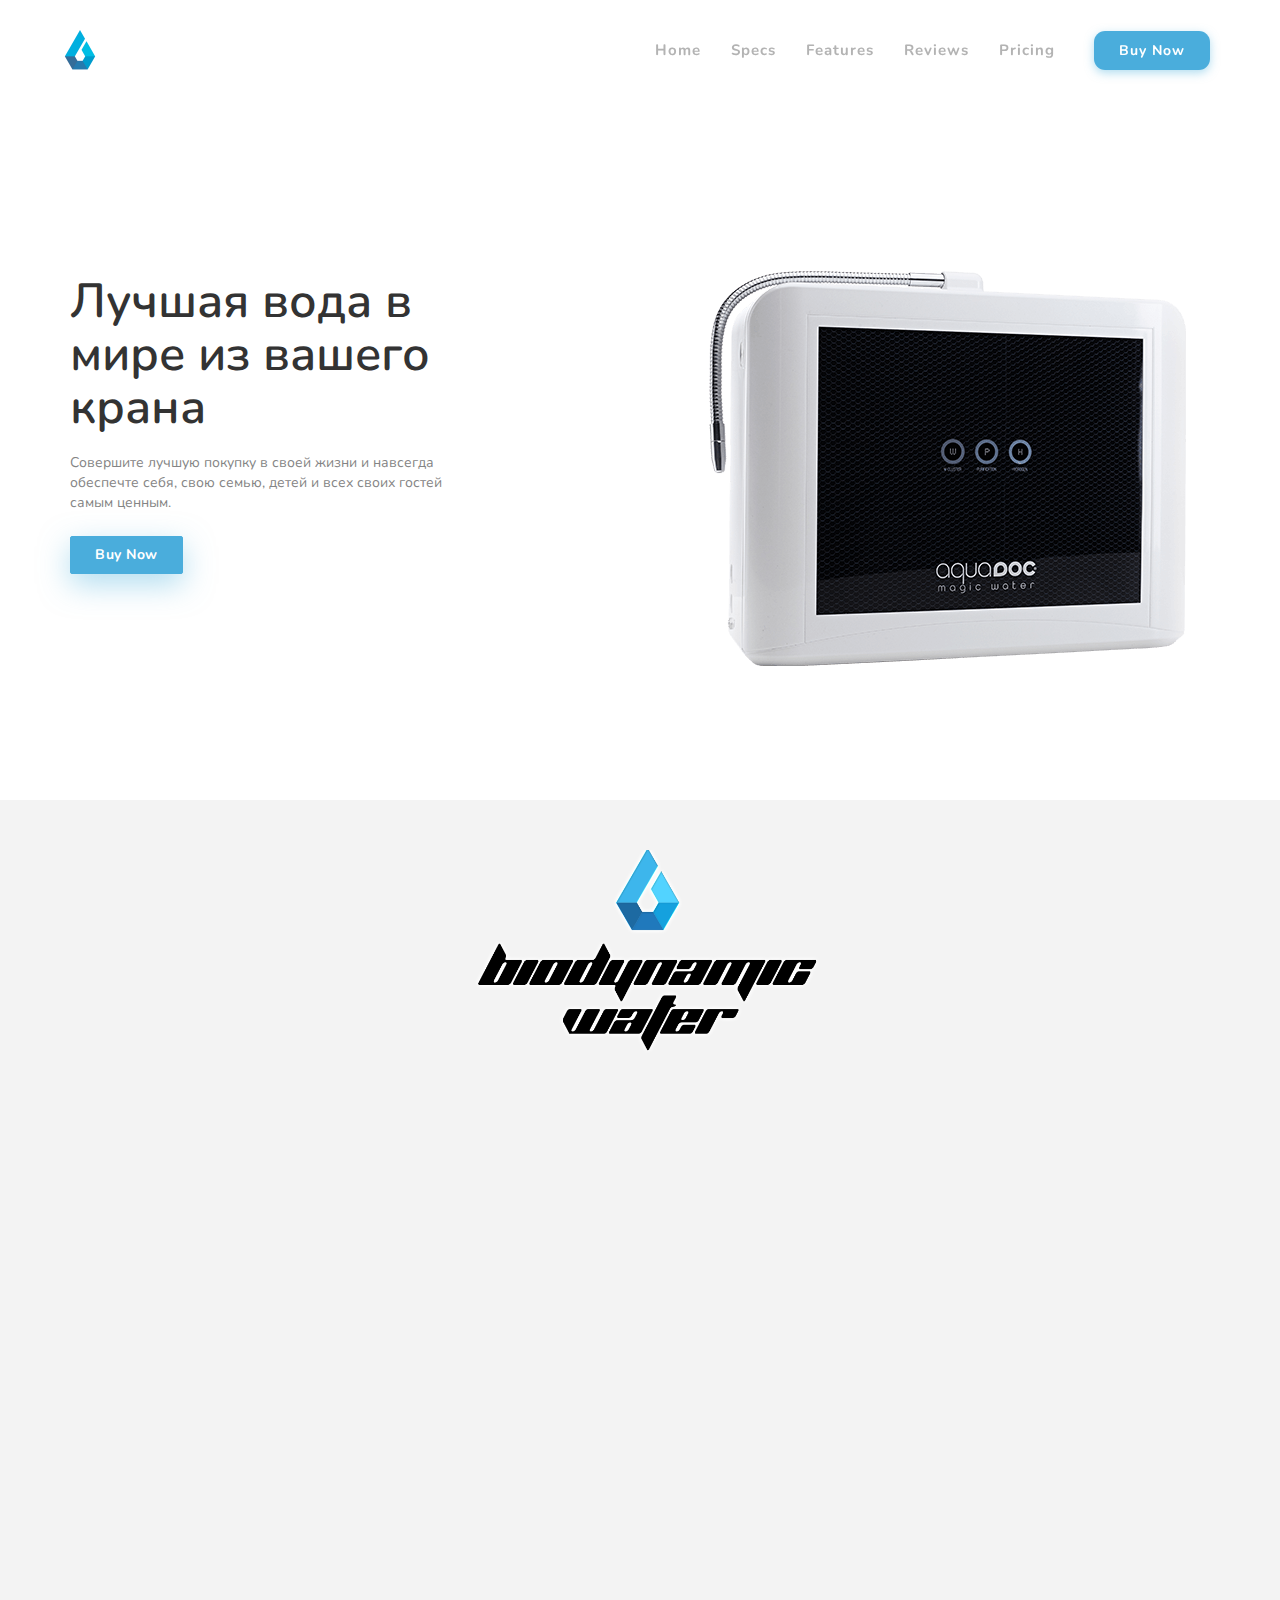
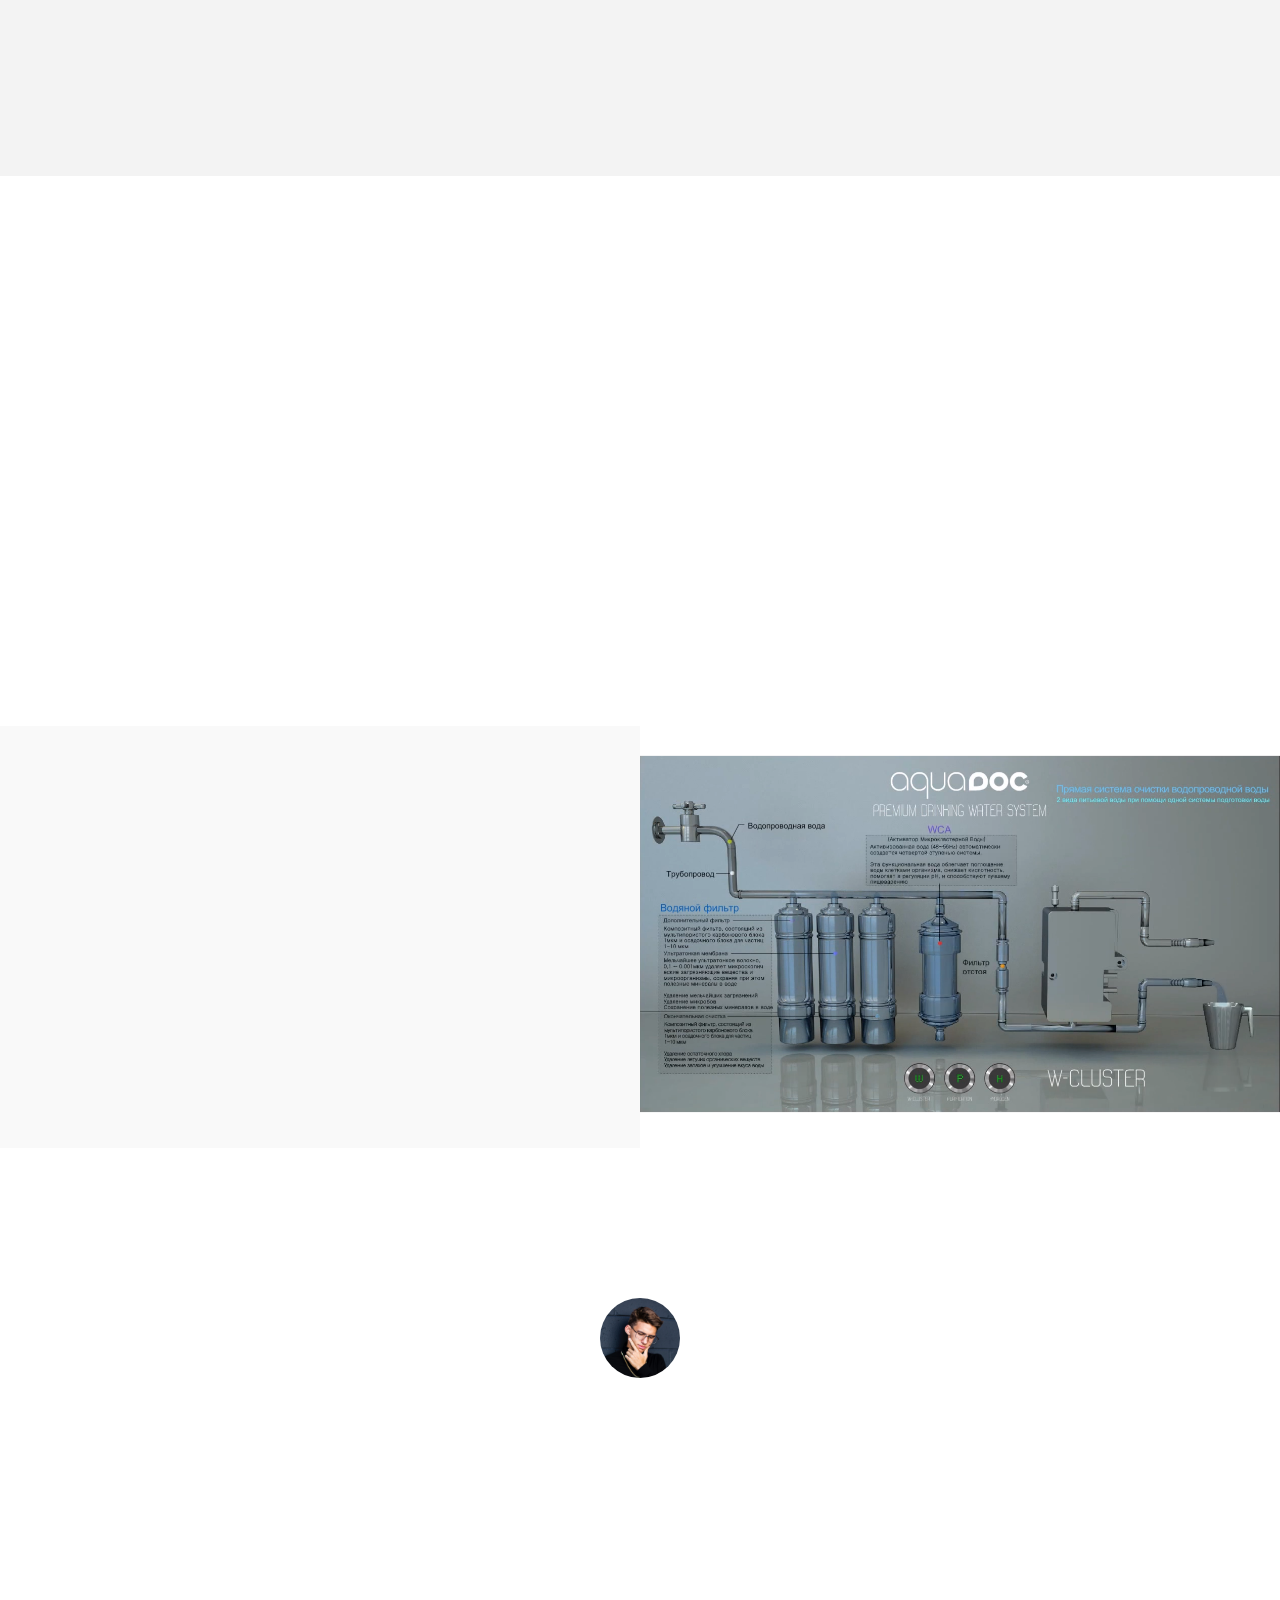
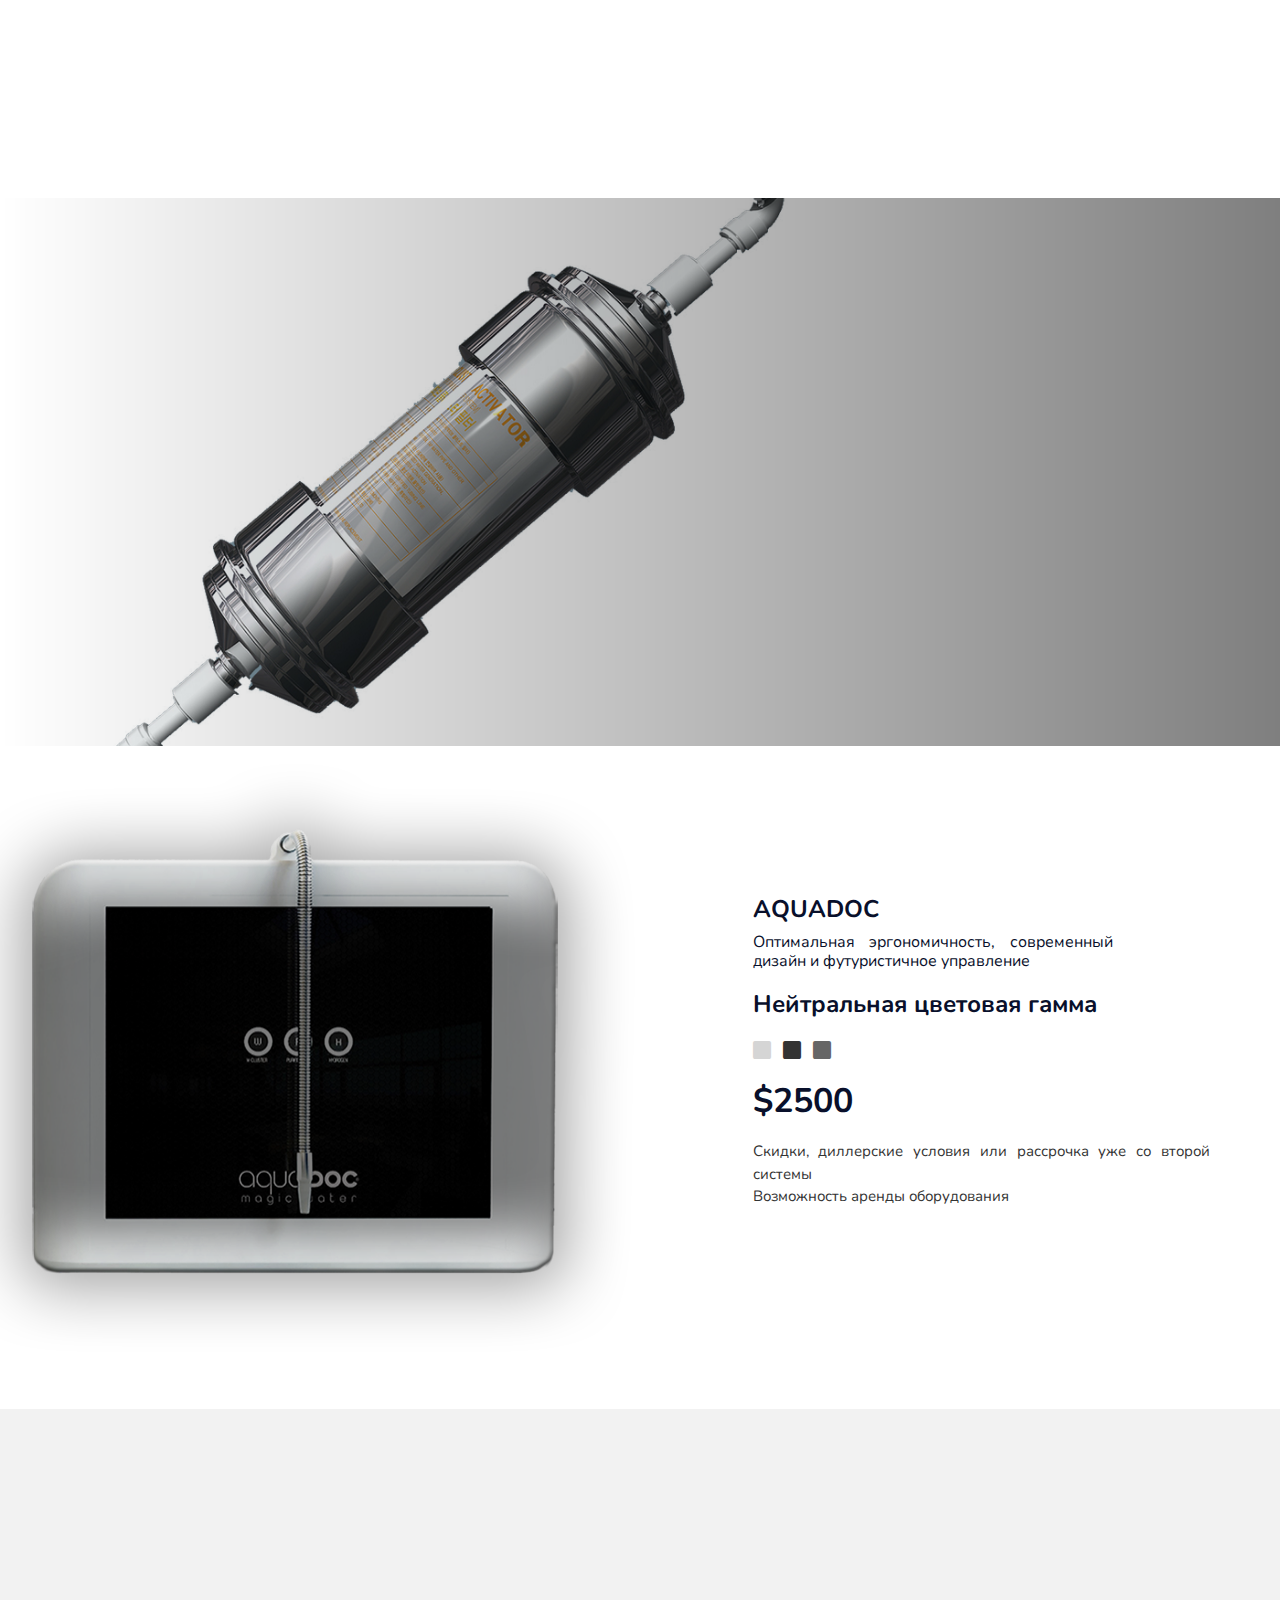
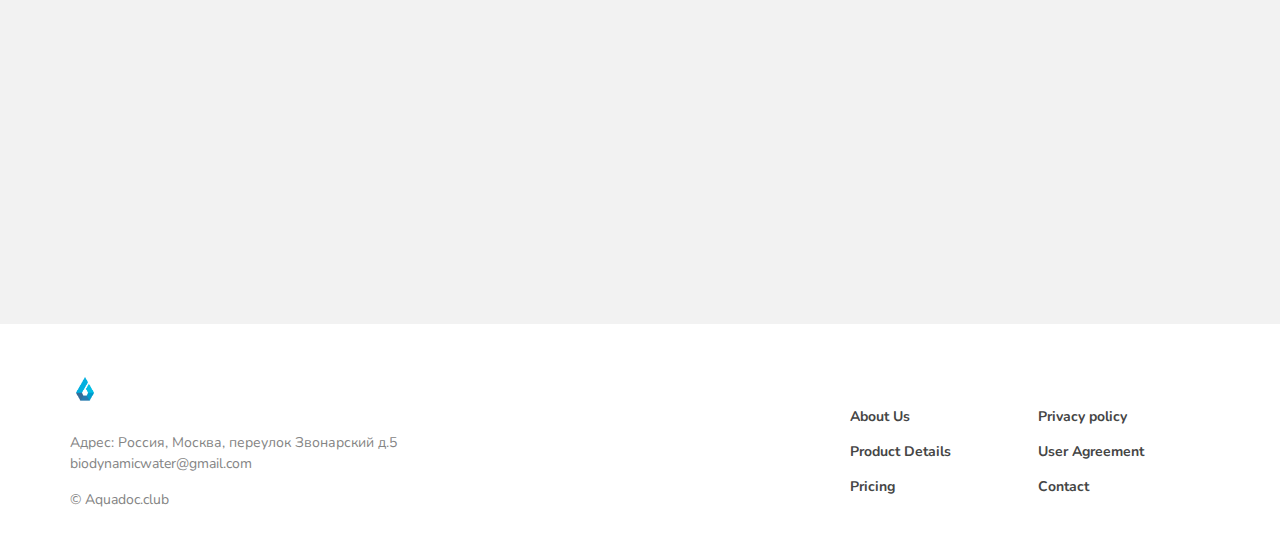
<file: en/index.html>
<!DOCTYPE html>
<html lang="en">

<head>
    <meta charset="utf-8">
    <meta http-equiv="X-UA-Compatible" content="IE=edge" />
    <title>Root Multipurpose Landing Page Template</title>
    <link rel="icon" href="assets/images/favicon.png" type="image/png" sizes="16x16">
    <meta name="viewport" content="width=device-width, initial-scale=1">
    <meta name="description" content="Root Multipurpose Landing Page Template">
    <meta name="keywords" content="Root HTML Template, Root Landing Page, Landing Page Template">
    <link href="assets/css/bootstrap.min.css" rel="stylesheet" type="text/css" media="all" />
    <link href="https://fonts.googleapis.com/css?family=Nunito:400,700%7CRoboto:300,400,500%7CMuli:300,400" rel="stylesheet">
    <link rel="stylesheet" href="assets/css/animate.css"> <!-- Resource style -->
    <link rel="stylesheet" href="assets/css/owl.carousel.css">
    <link rel="stylesheet" href="assets/css/owl.theme.css">
    <link rel="stylesheet" href="assets/css/magnific-popup.css">
    <link rel="stylesheet" href="assets/css/ionicons.min.css"> <!-- Resource style -->
    <link href="assets/css/style.css" rel="stylesheet" type="text/css" media="all" />
	<link rel="SHORTCUT ICON" href="assets/images/Logo.ico" type="image/x-icon" />
	<link rel="ICON" href="assets/images/Logo.ico" type="image/ico" />
</head>

<body>

    <div class="wrapper">
        <nav class="navbar navbar-default navbar-fixed-top">
            <div class="container">
                <!-- Brand and toggle get grouped for better mobile display -->
                <div class="navbar-header page-scroll">
                    <button type="button" class="navbar-toggle" data-toggle="collapse" data-target="#bs-example-navbar-collapse-1" aria-expanded="false">
                        <span class="sr-only">Toggle navigation</span>
                        <span class="icon-bar"></span>
                        <span class="icon-bar"></span>
                        <span class="icon-bar"></span>
                    </button>
                    <a class="navbar-brand" href="#"><img src="assets/images/Logo_200.png" style="height:50px;" alt="logo" /></a>
                </div>
                <!-- Collect the nav links, forms, and other content for toggling -->
                <div class="collapse navbar-collapse navbar-right" id="bs-example-navbar-collapse-1">
                    <ul class="nav navbar-nav">
                        <li><a class="page-scroll" href="#main">Home</a></li>
                        <li><a class="page-scroll" href="#specs">Specs</a></li>
                        <li><a class="page-scroll" href="#features">Features</a></li>
                        <li><a class="page-scroll" href="#reviews">Reviews</a></li>
                        <li><a class="page-scroll" href="#buy">Pricing</a></li>
                        <li><a href="#buy" class="btn btn-nav page-scroll wow fadeInDown" data-wow-delay="0.3s"><span>Buy Now</span></a></li>
                    </ul>
                </div>
            </div>
        </nav><!-- /.navbar-collapse -->

        <div id="main" class="main main-2">
            <div class="hero-2">
                <div class="container">
                    <div class="row">
                        <div class="col-md-5 col-sm-6">
                            <div class="intro">
                                <h1 class="wow fadeInDown" data-wow-delay="0.1s"><span>Лучшая вода в мире</span> из вашего крана</h1>
                                <p class="wow fadeInDown" data-wow-delay="0.2s">Совершите лучшую покупку в своей жизни и навсегда обеспечте себя, свою семью, детей и всех своих гостей самым ценным.</p>
                                <a href="#" class="btn btn-action btn-fb wow fadeInDown" data-wow-delay="0.3s"><span>Buy Now</span></a>
                            </div>
                        </div>
                        <div class="col-md-7 col-sm-6">
                            <img class="img-responsive" style="float: right;" src="assets/images/product.png" alt="Feature">
                        </div>
                    </div>
                </div>
            </div><!-- Pi-Hero -->



            <div id="specs" class="features-boxed">
                <div class="container">
                    <div class="row">
                        <div class="col-sm-12">
                            <div class="boxed-intro text-center wow fadeInDown">
                                <img style="margin-top: -120px; display: inline-block; height: 300px; text-align: center" class="img-responsive" src="assets/images/Biodynamic_water_logo_black.png" alt="Feature">
                            </div>
                        </div>
                        <div class="col-md-3 col-sm-4 wow fadeInDown">
                            <div class="box-inner">
                                <div class="box-icon">
                                    <img src="assets/icons/1.png" width="45" alt="Feature">
                                </div>
                                <div class="box-info">
                                    <h1>Чистота</h1>
                                    <p>Главное качество воды, придающее ей очистительные свойства. Есть три основных типа чистоты воды: механическая (от инородных объектов и крупных фракций), биологическая (от вирусов и микроорганизмов) и химическая (от растворенных в ней элементов). </p>
                                </div>
                                <div class="box-arrow">
                                    <a href="#"><i class="ion-ios-arrow-thin-right"></i></a>
                                </div>
                            </div>
                        </div>

                        <div class="col-md-3 col-sm-4 wow fadeInDown">
                            <div class="box-inner">
                                <div class="box-icon">
                                    <img src="assets/icons/2.png" width="45" alt="Feature">
                                </div>
                                <div class="box-info">
                                    <h1>Заряд</h1>
                                    <p>Окислительно-востановительный потенциал (ОВП) . Свойство, придающее воде антиоксидантный эффект, за счёт избытка отрицательных ионов или молекулярного водорода, при их достаточной концентрации они способны нейтрализовать оксидативный стресс - главную причину старения и болезней. </p>
                                </div>
                                <div class="box-arrow">
                                    <a href="#"><i class="ion-ios-arrow-thin-right"></i></a>
                                </div>
                            </div>
                        </div>

                        <div class="col-md-3 col-sm-4 wow fadeInDown">
                            <div class="box-inner">
                                <div class="box-icon">
                                    <img src="assets/icons/3.png" width="45" alt="Feature">
                                </div>
                                <div class="box-info">
                                    <h1>Нейтральность</h1>
                                    <p>Щёлочность - способность гасить кислоты. Данный параметр необходимо отличать от ощелоченности ионизацией, после которой вода не приобретает буферности, поэтому практически не способна гасить кислоты и существенно влиять на pH </p>
                                </div>
                                <div class="box-arrow">
                                    <a href="#"><i class="ion-ios-arrow-thin-right"></i></a>
                                </div>
                            </div>
                        </div>

                        <div class="col-md-3 col-sm-4 wow fadeInDown">
                            <div class="box-inner">
                                <div class="box-icon">
                                    <img src="assets/icons/4.png" width="45" alt="Feature">
                                </div>
                                <div class="box-info">
                                    <h1>Структура</h1>
                                    <p>Кластерность - характеристика, определяемая размером скоплений водяных молекул - кластеров. Свободно усваивается только микрокластерная вода. Причина этого в минимизации поверхностного натяжения.</p>
                                </div>
                                <div class="box-arrow">
                                    <a href="#"><i class="ion-ios-arrow-thin-right"></i></a>
                                </div>
                            </div>
                        </div>
                    </div>
                </div>
            </div>


            <div id="features" class="features">
                <div class="container">
                    <div class="row">
                        <div class="col-sm-6">
                            <div class="features-text wow fadeInDown">
                                <h2>Проточно-бесконтактная активация воды</h2>
                                <p>WCA - Система бесконтактной оптимизации структурных характеристик воды, путём минимизации размеров кластеров</p>
                                <button class="btn btn-primary btn-action" type="button"><span>Buy Now</span></button>
                            </div>
                        </div>
                        <div class="col-sm-6">
                            <div class="features-image wow fadeInRight">
                                <img class="img-responsive" src="assets/images/sheme.png" style="height:350px;" alt="Image">
                            </div>
                        </div>
                    </div>
                </div>
            </div>


            <div class="flex-split">
                <div class="f-left">
                    <div class="left-content wow fadeInLeft" data-wow-delay="0s">
                        <h2 class="wow fadeInDown" data-wow-delay="0.1s"><span>Aquadoc</span> и идеальная вода</h2>
                        <p class="wow fadeInDown" data-wow-delay="0.2s">Это продукт комплексного подхода, при котором оптимизируются характеристики по всем известным параметрам, улучшающим "био-активность" воды. </p>
                        <a href="#" class="btn btn-action wow fadeInDown" data-wow-delay="0.3s"><span>Know More</span></a>
                    </div>
                </div>
                <div class="f-right">
                        <iframe width="100%" height="100%"  src="https://www.youtube.com/embed/sgQCv84xt6o" frameborder="0" allow="accelerometer; autoplay; encrypted-media; gyroscope; picture-in-picture" allowfullscreen></iframe>
                </div>
            </div>


            <div id="reviews" class="review-section">
                <div class="container">
                    <div class="row">
                        <div class="col-sm-8 col-sm-offset-2">
                            <div class="reviews owl-carousel owl-theme">
                                <div class="review-single"><img class="img-circle" src="assets/icons/review-1.png" alt="Client Testimonoal" />
                                    <div class="review-text wow fadeInDown" data-wow-delay="0.2s">
                                        <p>Ещё в Европе я заметил, как много людей носит с
собой интересные баночки с водой, но более подробно
узнал о них в Киеве и приобрел сначала портативный
прибор из-за постоянных командировок!

Сейчас я употребляю водородную воду утром, во время
тренировок в спортзале и вечером. Ощущается бодрость
и энергетический заряд на протяжении всего дня.

Эту воду хочется пить снова и снова, понимаешь, что
присутствуют какие – то более тонкие процессы, которые
запускаются от природных источников.
</p>
                                        <h3>МАЛИК ХАН</h3>
                                        <h3>ПРЕДПРИНИМАТЕЛЬ Г.КИЕВ, УКРАИНА</h3>
                                        <i class="ion ion-star"></i>
                                        <i class="ion ion-star"></i>
                                        <i class="ion ion-star"></i>
                                        <i class="ion ion-star"></i>
                                        <i class="ion ion-star"></i>
                                    </div>
                                </div>
                                <div class="review-single"><img class="img-circle" src="assets/icons/review-2.png" alt="Client Testimonoal" />
                                    <div class="review-text">
                                        <p>2 года назад, до того как я начал пить водородную воду, я весил ровно 100 килограммов, имел повышенный сахар – 6,9 и синдром хронической усталости.

Тогда же я узнал о водородной воде и начал читать массу статей, решил попробовать, поэтому пил её как лекарство – много и по расписанию.

Уже через две недели я начал замечать стабильное уменьшение веса. За год я легко – без диет и фитнеса – сбросил 15 килограммов. Забыл про свой артроз, ко мне вернулась энергия и трудоспособность и уже
через полтора года сахар пришел в норму – 5,0.
</p>
                                        <h3>ИГОРЬ СКВОРЦОВ</h3>
                                        <h3>ПРЕДПРИНИМАТЕЛЬ Г. ЮРМАЛА, ЛАТВИЯ.</h3>
                                        <i class="ion ion-star"></i>
                                        <i class="ion ion-star"></i>
                                        <i class="ion ion-star"></i>
                                        <i class="ion ion-star"></i>
                                        <i class="ion ion-ios-star-half"></i>
                                    </div>
                                </div>
                                <div class="review-single"><img class="img-circle" src="assets/icons/review-3.png" alt="Client Testimonoal" />
                                    <div class="review-text">
                                        <p>Как специалисту, мне была интересна тема водородной воды,
и я решил приобрести дляначала портативный прибор Helobe.

Перед этим я сдал анализ на антиоксидантную активность плазмы.
Анализ показал, что есть отклонения от нормы. После месяца употребления водородной воды, яснова сдал анализ, и он
оказался в норме.

Теперь я начинаю каждый день со стакана водородной воды,
и пью ее постоянно. Считаю, что водородная вода — это неотъемлемая часть и обязательное дополнение к здоровому питанию и здоровому образу жизни.</p>
                                        <h3>Ю.А.ЗАХАРОВ</h3>
                                        <h3>ПРОФЕССОР, Г. МОСКВА, РОССИЯ.</h3>
                                        <i class="ion ion-star"></i>
                                        <i class="ion ion-star"></i>
                                        <i class="ion ion-star"></i>
                                        <i class="ion ion-star"></i>
                                        <i class="ion ion-ios-star-half"></i>
                                    </div>
                                </div>
                            </div>
                        </div>
                    </div>
                </div>
            </div>


            <div class="pitch-2">
                <div class="container">
                    <div class="pitch-inner wow fadeInRight">
                        <h4>Релевитация - Технология вдохновлённая природой</h4>
                        <h1>Бесконтактная нормализация, эмитирующая гравитацию и прохождение капли дождя сквозь разные слои магнитного поля земли</p>
                        <button class="btn btn-primary btn-action" type="button"><span>Buy Now</span></button>
                    </div>
                </div>
            </div>

            <div id="buy" class="cta">
                <div class="container">
                    <div class="row">
                        <div class="col-md-5 col-md-offset-7">
                            <div class="cta-inner">
                                <h1>Aquadoc</h1>
                                <p>Оптимальная эргономичность, современный дизайн и футуристичное управление</p>
                                <h3>Нейтральная цветовая гамма</h3>
                                <span><i class="ion-android-checkbox-blank"></i></span>
                                <span><i class="ion-android-checkbox-blank"></i></span>
                                <span><i class="ion-android-checkbox-blank"></i></span>
                                <h2>$2500</h2>
                                <ul>
                                    <li>Скидки, диллерские условия или рассрочка уже со второй системы</li>
                                    <li>Возможность аренды оборудования</li>
                                </ul>
                                <div class="download-buttons wow fadeInUp">
                                    <a href="#"><img src="assets/icons/amazon.png" width="150" alt="Download from Play Store" /></a>
                                </div>
                            </div>
                        </div>
                    </div>
                </div>
            </div>

            <div id="subscribe" class="cta-2">
                <div class="container">
                    <div class="row text-center">
                        <div class="col-sm-8 col-sm-offset-2 col-md-6 col-md-offset-3">
                            <div class="cta-2-inner">
                                <h1 class="wow fadeInDown" data-wow-delay="0.1s">Станьте членом aquadoc.club совершенно бесплатно.</h1>
                                <p class="wow fadeInDown" data-wow-delay="0.2s">И всегда будьте вкурсе передовых технологий и новостей, а также специальных предложений - это закрепит за вами лучшую цену и позволит в любой момент бесплатно воспользоваться консультацией экспертов технологов и нутрициологов</p>
                                <div class="subform wow fadeInDown" data-wow-delay="0.3s">
                                    <form id="signup" class="formee" action="assets/php/subscribe.php" method="post">
                                        <input name="email" id="email" type="text" /><input class="right inputnew" type="submit" title="Send" value="Subscribe" />
                                    </form>
                                    <div id="response"></div>
                                </div>
                            </div>
                        </div>
                    </div>
                </div>
            </div>


            <div class="footer">
                <div class="container">
                    <div class="row">
                        <div class="col-sm-5">
                            <div class="ft-left">
                                <div class="footer-img">
                                    <img src="assets/images/Logo_200.png" width="30" alt="Logo">
                                </div>
                                <p>Адрес: Россия, Москва,

переулок Звонарский д.5

 biodynamicwater@gmail.com </p>
                                <p>&copy; Aquadoc.club</p>
                            </div>
                        </div>
                        <div class="col-sm-4 col-sm-offset-3">
                            <div class="ft-right">
                                <ul>
                                    <li><a href="#">About Us</a></li>
                                    <li><a href="#">Product Details</a></li>
                                    <li><a href="#">Pricing</a></li>
                                    <li><a href="#">Privacy policy</a></li>
                                    <li><a href="#">User Agreement</a></li>
                                    <li><a href="#">Contact</a></li>
                                </ul>
                            </div>
                        </div>
                    </div>
                </div>
            </div>


        </div> <!-- Main -->
    </div><!-- Wrapper -->


    <!-- Jquery and Js Plugins -->
    <script type="text/javascript" src="assets/js/jquery-2.1.1.js"></script>
    <script type="text/javascript" src="assets/js/bootstrap.min.js"></script>
    <script type="text/javascript" src="assets/js/jquery.validate.min.js"></script>
    <script type="text/javascript" src="assets/js/plugins.js"></script>
    <script type="text/javascript" src="assets/js/validator.js"></script>
    <script type="text/javascript" src="assets/js/custom.js"></script>
</body>

</html>
</file>
<file: en/assets/css/style.css>
/*--------------
All Contents
--------------*/

/*-----------------
1. Reset.css
2. Helper Classes
3. Main and Hero Section Stylings
4. Services Styling
5. Features Split
6. Feature with BG
7. Feature Big
8. Testimonial Styling
9. Pricing Section
10. Call To Action Subscribe
11. Contact Section
12. Footer
13. Back to top
------------------*/


/*----- 1. Reset.css -----*/

/* http://meyerweb.com/eric/tools/css/reset/
   v2.0 | 20110126
   License: none (public domain)
*/

html, body, div, span, applet, object, iframe,
h1, h2, h3, h4, h5, h6, p, blockquote, pre,
a, abbr, acronym, address, big, cite, code,
del, dfn, em, img, ins, kbd, q, s, samp,
small, strike, strong, sub, sup, tt, var,
b, u, i, center,
dl, dt, dd, ol, ul, li,
fieldset, form, label, legend,
table, caption, tbody, tfoot, thead, tr, th, td,
article, aside, canvas, details, embed,
figure, figcaption, footer, header, hgroup,
menu, nav, output, ruby, section, summary,
time, mark, audio, video {
	margin: 0;
	padding: 0;
	border: 0;
	font-size: 100%;
	font: inherit;
	vertical-align: baseline;
}
/* HTML5 display-role reset for older browsers */
article, aside, details, figcaption, figure,
footer, header, hgroup, menu, nav, section {
	display: block;
}
body {
	line-height: 1;
}
ol, ul {
	list-style: none;
}
blockquote, q {
	quotes: none;
}
blockquote:before, blockquote:after,
q:before, q:after {
	content: '';
	content: none;
}
table {
	border-collapse: collapse;
	border-spacing: 0;
}


/* --- Common Styles ---*/

h1, h2, h3, h4, h5, h6 {
	font-family: 'Nunito';
  font-size: 16px;
}

p {
	font-family: 'Open Sans';
	font-size: 14px;
}

/*----- Helper Classes -----*/

html * {
	text-rendering: optimizeLegibility !important;
  -webkit-font-smoothing: antialiased;
  -moz-osx-font-smoothing: grayscale;
}

body {
	-webkit-font-smoothing: antialiased;
	-moz-osx-font-smoothing: grayscale;
}

*, *:after, *:before {
  -webkit-box-sizing: border-box;
  -moz-box-sizing: border-box;
  box-sizing: border-box;
}
/*
::-webkit-scrollbar {
	display: none;
}
*/

::-moz-selection {
    color: #1106CC;
    background: #FFFFFF;
}

::selection {
    color: #1106CC;
    background: #FFFFFF;
}

.nopadding {
	padding: 0;
}

.custom-padding {
	padding-left: 10px;
	padding-right: 10px;
}

.no-margin {
	margin-right: 0;
	margin-left: 0;
}

#loading {
   width: 100%;
   height: 100%;
   top: 0px;
   left: 0px;
   position: fixed;
   opacity: 1;
   background-color: #F2F2F2;
   z-index: 9999;
   text-align: center;
}

#loading-image {
	display: inline;
    top: 40%;
    position: relative;
  z-index: 9999;
}


.logo {
	position: absolute;
	left: 2%;
	top: 2%;
	z-index: 11;
}

/* ------ Navbar Styling Starts ----- */


.navbar {
	font-size: 14px;
  font-family: 'Nunito';
	font-weight: 500;
	text-transform: uppercase;
	padding-top: 25px;
	letter-spacing: 1px;
	height: 80px;
}

.navbar-default {
  transition: all 0.6s ease;
	border-color: transparent;
  background-color: transparent;
}

.navbar-default .navbar-toggle {
  border-radius: 0px;
  border-color: transparent;
}

.navbar-default .navbar-toggle:hover {
  background-color: transparent;
}

.navbar-default .navbar-toggle:focus {
  background-color: transparent;
}

.navbar-default .navbar-toggle .icon-bar {
  background-color: #666666;
}

.navbar-default .navbar-brand .navbar-toggle .collapsed {
    padding: 4px 6px;
    font-size: 16px;
    color: #111111;
  }

.navbar-default .navbar-brand {
	font-family: 'Nunito';
	font-size: 21px;
	font-weight: 700;
	color: #4aaddc;
	letter-spacing: 0;
	line-height: 1;
	text-transform: none;
	-webkit-transition: 200ms;
	-moz-transition: 200ms;
	-o-transition: 200ms;
	transition: 200ms;
}


.navbar-default .navbar-brand:hover {
	color: #111111;
  transition: 1s;
}


.navbar-default .navbar-nav > li > a {
	font-family: 'Nunito';
	font-size: 15px;
  font-weight: 700;
  text-transform: capitalize;
  color: #b3b3b3;
  -webkit-transition: all 0.5s;
	-moz-transition: all 0.5;
  transition: all 0.5s;
}

.navbar-default .navbar-nav > li > a:hover {
  color: #4aaddc;
}

.navbar-default .navbar-nav > .active > a {
  background: transparent;
  color: #4aaddc;
  }


.navbar-default .navbar-nav > .active > a:hover {
    background: transparent;
    color: #4aaddc;
}

.navbar-default .navbar-nav > .active > a:focus {
	background: transparent;
  color: #4aaddc;
}

.navbar-default .navbar-collapse {
	border-color: transparent;
  background-color: transparent;
}

.navbar-default .navbar-nav .open .dropdown-toggle {
  color: #111111;
}

.navbar-default .nav-white > li > a {
	color: #FFFFFF;
}

.navbar-default .nav-white > li > a:hover {
	color: #EFEFEF;
}

.navbar-default .nav-white {
	color: #FFFFFF;
}

.navbar .btn-nav {
  background: #4aaddc;
  color: #FFFFFF;
  border-radius: 0.7rem;
	box-shadow: 0 3px 10px rgba(100,188,226,.5);
  padding: 0.5rem 1.5rem;
  margin-left: 1.5rem !important;
  margin-top: 0.4rem;
  transition: all .3s ease-in-out;
}

.navbar .btn-nav span {
  font-family: 'Nunito';
  font-size: 14px;
  color: #FFFFFF;
  font-weight: 700;
  text-transform: capitalize;
  letter-spacing: 1px;
}


.navbar .btn-nav:hover {
  background: #4aaddc !important;
  color: #FFFFFF;
  border-color: #4aaddc !important;
	box-shadow: 0 5px 10px rgba(100,188,226,.5);
}


/*---------- Media Queries ---------*/

@media only screen and (max-width: 767px) {

	.navbar {
		padding-top: 5px;
		height: 60px;
	}

  .navbar-default {
    border: 0px;
    background-color: transparent;
  }

	.navbar-default .navbar-collapse {
		text-align: center;
		border-color: transparent;
	  background-color: #FFFFFF;
	}

  .navbar-default .navbar-collapse {
    border: 0;
    border-color: transparent;
  }


  .navbar-default .navbar-nav > li> a {
    color: #111111;
		margin-top: 10px;
  }

	.navbar-default .navbar-nav > li> a:hover {
		color: #222222;
	}

  .navbar-default .navbar-brand {
    color: #4aaddc;
  }

  .navbar-default .navbar-toggle .icon-bar {
    background-color: #4aaddc;
  }

	.navbar .btn-nav {
	  margin-left: 0 !important;
	}
}

@media only screen and (min-width: 240px) {

.navbar.past-main {
  transition: all 0.6s ease;
  height: 50px;
  background-color: rgba(255, 255, 255, 0.99);
}

.navbar.effect-main:active {
  -webkit-transition: height 0.6s; /* For Safari 3.1 to 6.0 */
  transition: height 0.6s;
  height: 60px;
}

.navbar.past-main {
	font-size: 14px;
	padding-top: 5px;
	height: 60px;
	-webkit-box-shadow: 0 1px 5px 0 rgba(96, 96, 96, 0.3);
	-moz-box-shadow: 0 1px 5px 0 rgba(96, 96, 96, 0.3);
	box-shadow: 0 1px 5px 0 rgba(96, 96, 96, 0.3);
	-webkit-transition: 0.5s all ease; /* For Safari 3.1 to 6.0 */
	transition: 0.5s all ease;
}

.navbar-default.past-main .navbar-brand {
	color: #4aaddc;
}

.navbar-default.past-main .navbar-toggle .icon-bar {
	background-color: #4aaddc;
}

.navbar-default.past-main .navbar-nav > li > a {
  color: #606060;
  -webkit-transition: color 0.5s;
  transition: color 0.5s;
}

.navbar-default.past-main .navbar-nav > li > a:hover {
  color: #4aaddc;
}

.navbar-default.past-main .navbar-nav > .active > a {
  background: transparent;
  color: #4aaddc;
  }


.navbar-default.past-main .navbar-nav > .active > a:hover {
    background: transparent;
    color: #4aaddc;
}

.navbar-default.past-main .navbar-nav > .active > a:focus {
	background: transparent;
  color: #4aaddc;
}

.navbar-default.past-main .btn-nav {
	visibility: visible !important;
}

.nav-alt.past-main .navbar-nav .btn-edge {
	color: #FFFFFF;
}

.nav-alt.past-main .navbar-nav .btn-edge:hover {
	color: #FFFFFF;
}

}


/* ------------- Navbar Alt Styling --------------*/


.nav-alt .navbar-nav > li > a {
	font-family: 'Josefin Sans';
	font-size: 16px;
	color: #444444;
	text-transform: capitalize;
}

.nav-alt .navbar-nav > li > a:hover {
	color: #111111;
}


.nav-alt .navbar-nav .btn-edge {
	margin: 8px 0 0 0;
	padding: 6px 15px;
	border-radius: 3px;
	background: #624dd6;
	border-color: #624dd6;
	color: #FFFFFF;
	font-size: 16px;
}

.nav-alt .navbar-nav .btn-edge:hover {
	background: #624dd6;
	color: #FFFFFF;
}

.nav-alt .navbar-nav .btn-edge:focus {
	background: #624dd6;
	color: #FFFFFF !important;
}


/*---------------------------------------------------------------------
---------------- All Hero Sections Styling Starts Here ----------------
---------------------------------------------------------------------*/


.hero {
	padding: 100px 0 50px 0;
	/*background: linear-gradient(to right bottom,#3b1f5d,#633c84,#a25fa7,#b672ba);
	background: #7B4EFF;
	*/background: url(../images/1.jpg) no-repeat center center;
	background-size: cover;
}

.hero img {
	max-width: 100%;
}

.hero .intro {
	padding: 75px 0 75px 0;
}

.hero .intro h1 {
	font-family: 'Nunito';
	font-size: 42px;
	font-weight: 400;
	line-height: 1.1;
	letter-spacing: 0;
	color: #09102B;
}

.hero .intro h1 span {
	font-size: 42px;
	font-weight: 400;
  letter-spacing: -1px;
	color: #4aaddc;
}

.hero .intro p {
	font-family: 'Nunito';
	font-size: 16px;
	font-weight: 400;
	line-height: 1.4;
	letter-spacing: 1px;
	color: #53586B;
	max-width: 700px;
	margin: 0 auto;
	margin-top: 25px;

}

.hero .form-footer p {
	font-family: 'Nunito';
	color: #5d6A7B;
	font-size: 14px;
	letter-spacing: 1px;
	margin-top: 10px;
}


.hero-2 {
	padding: 150px 0 50px 0;
	background: #FFFFFF;
}

.hero-2 .intro {
	padding: 0 0 0 0;
}

.hero-2 .intro h1 {
	font-size: 32px;
	font-weight: 600;
	line-height: 1.1;
	color: #333333;
}

.hero-2 .intro p {
	font-size: 14px;
	font-family: 'Nunito';
	line-height: 1.4;
	color: #848484;
	max-width: 400px;
	margin-top: 20px;
}

.hero-2 img {
	margin-top: 30px;
}

.btn-action {
  padding: 0.5rem 1.5rem;
	background: #4aaddc;
	border: 1px solid;
	border-color: #4aaddc;
  border-radius: .125rem;
	box-shadow: 0 10px 30px rgba(100,188,226,.5);
	margin: 24px 12px 0 0;
	-webkit-transition: 0.2s;
	-moz-transition: 0.2s;
	transition: 0.2s;
}

.btn-action:hover {
	color: #FFFFFF;
	border-color: #4aaddc;
	background: #4aaddc;
	-webkit-transform: translateY(-2px);
	-moz-transform: translateY(-2px);
	transform: translateY(-2px);
}

.intro .btn-action {
	background: #4aaddc;
}

.intro .btn-action:hover {
	background: #4aaddc;
}

.btn-action span {
	font-family: 'Nunito';
	font-size: 12px;
  font-weight: 700;
  text-transform: capitalize;
	letter-spacing: 1px;
	color: #FFFFFF;
	display: inline;
}


.intro .btn-action span {
	font-family: 'Nunito';
	font-size: 14px;
  font-weight: 700;
  text-transform: capitalize;
	letter-spacing: 0.5px;
	color: #FFF;
	display: inline;
}

.intro .btn-action i {
	color: #FFF;
	font-size: 18px;
	line-height: 1.4;
	margin: 0 12px 0 6px;
}

.btn-action:hover span {
	color: #FFFFFF;
}

.intro .btn-action:hover span {
	color: #FFFFFF;
}

.intro .btn-action:hover i {
	color: #FFFFFF;
}




/* ----- Features Section Styling Starts ----- */


.flex-split {
	width: 100%;
	height: 100%;
	position: relative;
	display: -webkit-flex;
	display: flex;
	-webkit-flex-direction: column;
	flex-direction: column;
}

.flex-split .f-left {
	flex: 1 0 50%;
	background: #F9F9F9;
}

.flex-split .f-right {
	flex: 1 0 50%;
	background: linear-gradient(to right, rgba(47, 204, 115, 0), rgba(47, 204, 115, 0.9)), url(../images/ios11.jpg) no-repeat center center;
	background-size: cover;
}

.flex-split .f-right img {
	margin-top: 0;
}

.flex-split .f-left  {
	padding: 30px;
}

.flex-split .f-left  h2 {
	font-family: 'Nunito';
	font-size: 28px;
	color: #454545;
	font-weight: 600;
	line-height: 1.3;
	margin-top: 40px;
}

.flex-split .f-left  p {
	font-family: 'Nunito';
	font-size: 14px;
	color: #111111;
	font-weight: 300;
	line-height: 1.3;
	letter-spacing: 1px;
	margin-top: 20px;
	margin-bottom: 30px;
}

.flex-split .btn-action {
	margin-top: 15px;
	margin-bottom: 20px;
}


.flex-split .video-icon {
	position: absolute;
	top: 45%;
	left:50%;
	right:0;
	outline: none;
}

.flex-split .video-icon i {
	display: inline-block;
  position: relative;
  width: 50px;
  height: 50px;
	padding-left: 7px;
  text-decoration: none;
  text-align: center;
  color: #4aaddc;
	background: #FFFFFF;
  font-size: 34px;
  font-weight: normal;
  line-height: 1.55em;
  -webkit-border-radius:50%;
	-moz-border-radius:50%;
	border-radius: 50%;
	box-shadow:0 5px 10px rgba(0, 0, 0, .15);
}


.main-2 .flex-split .f-right {
	flex: 1 0 50%;
	background: url(../images/youtube_png.png) no-repeat center center;
	background-size: cover;
}

.main-2 .flex-split .video-icon i {
  color: rgba(0, 0, 0, 0.9);
}


/*-----------------------------------------------------------
------------ App Features Styling Starts ---------------
-----------------------------------------------------------*/

.pi-points {
	background: #FFFFFF;
	padding: 100px 0 100px 0;
}

.points-intro {
	padding: 0 0 50px 0;
}

.points-intro h1 {
	font-family: 'Nunito';
	font-size: 28px;
	font-weight: 300;
	line-height: 1.2;
}

.point-icon {
	padding: 20px 0 5px 0;
}

.point-text {
	padding: 15px;
}

.point-text h1 {
	font-family: 'Nunito';
	font-size: 21px;
}

.point-text p {
	font-family: 'Nunito';
	font-size: 14px;
	color: #A1A1A1;
	line-height: 1.4;
	margin-top: 15px;
}


/*-----------------------------------------------------------------
--------------- Features Boxed Section Stying Starts --------------
-----------------------------------------------------------------*/

.features-boxed {
	padding: 50px 0 100px 0;
	background: #F3F3F3;
}

.features-boxed .boxed-intro {
	padding: 50px 0 50px 15px;
	overflow: hidden;
}

.features-boxed .boxed-intro h4 {
	font-family: 'Roboto';
	font-size: 16px;
	font-weight: 400;
	color: #848484;
	text-transform: capitalize;
	margin-bottom: 20px;
}

.features-boxed .boxed-intro h1 {
	font-family: 'Roboto';
	font-size: 36px;
	font-weight: 300;
	color: #404040;
}

.features-boxed .boxed-intro p {
	font-family: 'Roboto';
	font-size: 16px;
	font-weight: 300;
	color: #848484;
	line-height: 1.4;
	margin: 20px 0 20px 0;
}

.features-boxed .box-inner {
	padding: 30px 30px 30px 30px;
	margin-bottom: 30px;
	background: #FFFFFF;
	min-height: 300px;
	border-radius: 2px;
	-webkit-transition: box-shadow .3s ease-in-out;
	-moz-transition:box-shadow .3s ease-in-out;
	-ms-transition:box-shadow .3s ease-in-out;
	-o-transition:box-shadow .3s ease-in-out;
	transition:box-shadow .3s ease-in-out;
}

.features-boxed .box-inner:hover {
	cursor: pointer;
	box-shadow:0 5px 10px rgba(0,0,0,.15);

}

.features-boxed .box-inner .box-icon {
	padding: 0 0 30px 0;
}

.features-boxed .box-inner .box-icon i {
	font-size: 34px;
	color: #448AFF;
}

.features-boxed .box-inner .box-info {
	padding: 0 0 20px 0;
}

.features-boxed .box-inner .box-info h1 {
	font-family: 'Roboto';
	font-size: 24px;
	font-weight: 400;
	color: #343434;
	margin: 0 0 20px 0;
}

.features-boxed .box-inner .box-info p {
	font-family: 'Roboto';
	font-size: 14px;
	line-height: 1.6;
	color: #A1A1A1;
}

.features-boxed .box-inner .box-arrow {
	position: absolute;
	right: 15%;
	bottom: 12%;
}

.features-boxed .box-inner .box-arrow i {
	font-size: 32px;
	color: #448AFF;
}



/*--------------------------------------------------------------
----------------- Features Section Stying Starts ---------------
--------------------------------------------------------------*/


.features {
	background: #FFFFFF;
	padding: 100px 0 50px 0;
}

.features-text {
	padding: 0 0 0 0;
	max-width: 500px;
	overflow: hidden;
}

.features-text h2 {
	font-family: 'Roboto';
	font-size: 28px;
	color: #222222;
	font-weight: 300;
	line-height: 1.2;
	margin: 0 0 20px 0;
}

.features-text p {
	font-family: 'Nunito';
	font-size: 14px;
	line-height: 1.4;
	color: #A1A1A1;
}

/*  --------------------------------------------------
------------- Pricing Section Styling ----------------
-----------------------------------------------------*/


.pricing {
	padding: 50px 0 100px 0;
}

.pricing-content {
	padding: 60px 0 0 0;
	text-align: center;
}

.pricing h1 {
	font-size: 28px;
	font-weight: 400;
	letter-spacing: -1px;
	line-height: 1.2;
}

.pricing h4 {
	font-size: 14px;
	font-weight: 400;
	color: #A1A1A1;
	margin: 10px 0 30px 0;
}

.pricing p {
	font-family: 'Nunito';
	font-size: 14px;
	font-weight: 400;
	color: #444444;
	line-height: 1.4;
}

.pricing .btn-buy {
	padding: 40px 0 20px 0;
}

.pricing .btn-buy img {
	display: inline;
}

.pricing .price-tag h2 {
	font-family: 'Josefin Sans';
	font-size: 24px;
	font-weight: 400;
	color: #A1A1A1;
	margin: 0 0 20px 0;
}



/* ----- Pricing Tables Styling Starts ----- */

.pricing-section {
	width: 100%;
	height: 100%;
	padding-top: 100px;
	padding-bottom: 100px;
	background: #FFFFFF;
}

.pricing-intro {
	padding-bottom: 30px;
}

.pricing-intro h1 {
	font-size: 28px;
	color: #111111;
	font-weight: 600;
	line-height: 1.4;
}


.pricing-intro p {
	font-size: 15px;
	color: #303030;
	font-weight: 300;
	line-height: 1.4;
	letter-spacing: 1px;
	margin-top: 10px;
	margin-bottom: 50px;
}

.pricing-section .table-left, .pricing-section .table-right {
	padding: 20px 20px 50px 20px;
	margin: 0 auto;
	margin-bottom: 30px;
	background-color: #FFFFFF;
	box-shadow: 0px 0px 80px 0px rgba(0,0,0,.1);
	border: transparent;
	max-width: 400px;
}

.table-left .icon, .table-right .icon {
	padding: 50px 50px 40px 50px;
}

.table-left .icon img, .table-right .icon img {
	width: 60px;
	height: 60px;
	margin: 0 auto;
}

.table-left .pricing-details span, .table-right .pricing-details span {
	display: inline-block;
	font-family: 'Nunito';
	font-size: 28px;
	font-weight: 400;
	color: #808080;
	margin-bottom: 20px;
}

.table-left .pricing-details h2, .table-right .pricing-details h2 {
	font-size: 18px;
	font-weight: 600;
	color: #505050;
	margin-bottom: 30px;
}

.table-left .pricing-details p, .table-right .pricing-details p {
	font-family: 'Nunito';
	font-size: 14px;
	font-weight: 300;
	color: #505050;
	letter-spacing: 1px;
	line-height: 1.4;
}

.table-left .pricing-details ul, .table-right .pricing-details ul {
	margin-top: 30px;
	margin-bottom: 50px;
	padding: 0;
}


.table-left .pricing-details li, .table-right .pricing-details li {
	font-family: 'Nunito';
	font-size: 14px;
	font-weight: 400;
	color: #505050;
	line-height: 1.4;
	margin-bottom: 10px;
}

.pricing-section .table-left:hover, .pricing-section .table-right:hover {
	box-shadow: 0 0 20px 0 rgba(0, 0, 0, 0.1);
	-webkit-transition: 0.3s;
	-moz-transition: 0.3s;
	-o-transition: 0.3s;
	transition: 0.3s;
}

.pricing-section .table-left, .pricing-section .table-right {
	margin-top: 20px;
}

.pricing-section .table-center {
	margin-top: 0;
}



/*----------------------------------------------------------------
-------------------- Pricing V2 Styling Starts -------------------
----------------------------------------------------------------*/


.pricing-v2 {
	padding: 50px 0 50px 0;
	background: #F8F8F8;
}

.pricing-v2 .intro {
	padding: 50px 0 50px 0;
}

.pricing-v2 .intro h4 {
	font-family: 'Nunito';
	font-size: 12px;
	font-weight: 400;
	line-height: 1.2;
	letter-spacing: 1px;
	text-transform: uppercase;
	margin-bottom: 20px;
}

.pricing-v2 .intro h1 {
	font-family: 'Roboto';
	font-size: 28px;
	font-weight: 300;
	line-height: 1.2;
	margin-bottom: 20px;
}

.pricing-v2 .intro p {
	font-family: 'Roboto';
	font-size: 16px;
	font-weight: 300;
	line-height: 1.2;
	color: #848484;
	margin-bottom: 20px;
}

.pricing-v2 .intro p:nth-child(4) {
	font-size: 13px;
}

.pricing-v2 .intro a {
	color: #4aaddc;
	text-decoration: none;
}

.pricing-v2 .table-left, .pricing-v2 .table-right {
	padding: 50px;
	margin: 0 auto;
	margin-bottom: 30px;
	background-color: #FFFFFF;
	box-shadow: 0px 0px 80px 0px rgba(0,0,0,.1);
	border: transparent;
	border-radius: 10px;
	max-width: 400px;
}

.pricing-v2 .table-left .pricing-details ul, .pricing-v2 .table-right .pricing-details ul {
	margin-bottom: 10px;
}


.pricing-v2 .btn-action span {
	font-family: 'Nunito';
	font-size: 12px;
  font-weight: 700;
  text-transform: capitalize;
	letter-spacing: 1px;
	color: #FFFFFF;
	display: inline;
}


.pricing-v2 .btn-action:focus {
	background: #4aaddc;
	outline: none;
	border-color: #4aaddc;
}


/*  --------------------------------------------------
------------- Reviews Section Styling ----------------
-----------------------------------------------------*/

.review-section {
	padding: 50px 0 50px 0;
	text-align: center;
	background: #FFFFFF;
}


.reviews {
  width: 100%;
	padding: 50px 0 50px 0;
}


.review-single img {
  width:80px;
	height:80px;
}

.review-text h3 {
	font-family: 'Roboto';
  font-size: 16px;
	font-weight: 300;
	letter-spacing: 0;
	line-height: 1.5;
  color: #232323;
}

.review-text .ion {
	display: inline-block;
	margin-top: 20px;
  font-size: 14px;
  color: #ff8000;
}

.review-text p {
  font-family: 'Roboto';
  font-size: 16px;
	font-weight: 300;
  padding: 20px 10px 20px 10px;
	line-height: 1.5;
  color: #848484;
}


/*--------------- Review Sm Styling Starts ------------------ */

.review-sm {
	background: #FFFFFF;
}

.review-sm .reviews {
  width: 100%;
	padding: 0;
}

.review-sm p {
  font-family: 'Josefin Sans';
  font-size: 28px;
	font-weight: 300;
  padding: 20px 10px 20px 10px;
	line-height: 1.5;
  color: #848484;
}

.review-sm .review-text h3 {
	font-family: 'Josefin Sans';
  font-size: 21px;
	font-weight: 600;
	letter-spacing: 0;
	line-height: 1.5;
  color: #444444;
}



/* ----- Hero Section Styling Starts ----- */

.cta {
	height: 100%;
	background: #F2F2F2;
	background: linear-gradient(to right, rgba(0, 0, 0, 0.8), rgba(0, 0, 0, 0)), url(../images/bg.jpg) no-repeat center center;
	background-size: cover;
	padding: 0 0 0 0;
}

.download {
	height: 100%;
	background: #F2F2F2;
	background: linear-gradient(to right, rgba(0, 0, 0, 0.8), rgba(0, 0, 0, 0)), url(../images/bg.jpg) no-repeat center center;
	background-size: cover;
	padding: 0 0 0 0;
}

.dwnld-inner {
	padding: 100px 0 100px 0;
	overflow: hidden;
}

.dwnld-inner .app-info h1 {
	font-family: 'Nunito';
	font-size: 28px;
	font-weight: 700;
	color: #FFFFFF;
	line-height: 1.2;
	letter-spacing: -1px;
	margin: 20px 0 20px 0;
}

.dwnld-inner .app-info h4 {
	font-family: 'Nunito';
	font-size: 14px;
	color: #FFFFFF;
	font-weight: 400;
	line-height: 1.5;
	margin: 0 0 25px 0;
}

.app-info i {
	margin-top: 15px;
	display: inline-block;
}

.app-info span {
  font-family: 'Nunito';
  font-size: 12px;
  font-weight: 400;
  color: #FFFFFF;
}

.app-info .ion {
  font-size: 1em;
  color: #ff8000;
}

.download-buttons {
  margin-top: 25px;
  margin-bottom: 25px;
}

.download-buttons img {
	margin-left: 5px;
	margin-right: 5px;
}

.main-2 .cta {
	background: url(../images/new.png) no-repeat center center;
	padding: 0 0 100px 0;
}

.main-2 .cta-inner {
	margin: 150px 0 0 0;
	float: right;
	text-align: center;
}

.main-2 .cta-inner h1 {
	font-family: 'Nunito';
	font-size: 24px;
	font-weight: 700;
	line-height: 1.1;
	letter-spacing: 0;
	text-transform: uppercase;
	margin: 0 0 10px 0;
	color: #09102B;
}

.main-2 .cta-inner h2 {
	font-family: 'Nunito';
	font-size: 34px;
	font-weight: 700;
	line-height: 1.1;
	margin: 20px 0 20px 0;
	color: #09102B;
}

.main-2 .cta-inner h3 {
	font-family: 'Nunito';
	font-size: 24px;
	font-weight: 700;
	line-height: 1.1;
	margin: 20px 0 20px 0;
	color: #09102B;
}

.main-2 .cta-inner span {
	font-size: 24px;
	padding: 0 8px 0 0;
}

.main-2 .cta-inner span:nth-child(n+1) {
	color: #D5D5D5;
}

.main-2 .cta-inner span:nth-child(2n+1) {
	color: #333333;
}

.main-2 .cta-inner span:nth-last-child(3n+1) {
	color: #666666;
}


.main-2 .cta-inner p {
	font-family: 'Nunito';
	font-size: 16px;
	font-weight: 400;
	line-height: 1.2;
	letter-spacing: 0;
	max-width: 360px;
	color: #09102B;
}

.main-2 .cta-inner ul {
	margin-top: 20px;
	list-style-type: none;
}

.main-2 .cta-inner ul li {
	font-family: 'Nunito';
	font-size: 15px;
	line-height: 1.5;
}



/*-----------------------------------------------------------
----------------- Pitch Section Stying Starts ---------------
-----------------------------------------------------------*/


.pitch-2 {
	width: 100%;
	background: linear-gradient(to right, rgba(0, 0, 0, 0), rgba(0, 0, 0, 0.5)), url(../images/cta.jpg) no-repeat center center;
	background-size: cover;
	padding: 150px 0 150px 0;
}

.pitch-inner {
	max-width: 500px;
  float: right;
}

.pitch-inner h4 {
	font-family: 'Nunito';
	font-size: 12px;
	font-weight: 400;
	letter-spacing: 1px;
	text-transform: uppercase;
	color: #FFFFFF;
}

.pitch-inner h1 {
	font-family: 'Nunito';
	font-size: 28px;
	line-height: 1.2;
	margin-top: 20px;
	color: #FFFFFF;
}

.pitch-inner p {
	font-family: 'Nunito';
	font-size: 14px;
	line-height: 1.5;
	margin-top: 20px;
	color: #FFFFFF;
}



/*--------------------------------------------------------------
----------------- Subscribe Form  Stying Starts ----------------
--------------------------------------------------------------*/


.cta-2 {
	background: #FFFFFF;
	width: 100%;
	padding: 100px 0 100px 0;
}

.cta-2-inner h1 {
	font-family: 'Roboto';
	font-size: 28px;
	font-weight: 300;
	line-height: 1.4;
	color: #252525;
	margin-bottom: 20px;
}

.cta-2-inner p {
	font-family: 'Roboto';
	font-size: 16px;
	font-weight: 300;
	line-height: 1.4;
	color: #222222;
	margin-bottom: 10px;
}



.subform {
	padding-top: 30px;
}

.formee {
	position: relative;
}

.formee .mail {
	position: relative;
	background-color: #F9F9F9;
  box-shadow: none;
  -webkit-box-sizing: content-box;
  -moz-box-sizing: content-box;
  box-sizing: content-box;
  transition: all .3s;
}

.formee input {
  color: #222222;
  font-family: 'Nunito';
  padding: 0;
  font-size: 0.9em;
	height: 40px;
  border: 2px solid #F2F2F2;
  border-radius: 5px 0 0 5px;
  border-color: #F2F2F2;
	background-color: #F3F3F3;
  outline: none;
  padding: 0 100px 0 20px;
}

.formee input:focus {
	border: 2px solid #FFF;
  border-color: #F2F2F2;
}

.formee .right {
  height: 40px;
  border: 2px solid #4aaddc;
  border-radius: 0 5px 5px 0;
  margin: 0;
  padding: 0 25px 0 25px;
  background-color: #4aaddc;
  color: #FFFFFF;
	box-shadow: 0 0 1px transparent;
  outline: none;
	-webkit-transition: 500ms;
	-moz-transition: 500ms;
	transition: 500ms;
}

.formee .right:focus {
	border: 2px solid #4aaddc;
}

#email-error {
	position: absolute;
	left: 10%;
	top: 150%;
	font-family: 'Nunito';
	font-size: 14px;
	color: #FF0000;
}

#response {
	color: #333333;
	font-family: 'Nunito';
	margin-top: 30px;
	font-size: 14px;
	line-height: 1.4;
}

.main-2 .cta-2 {
	background: #F2F2F2;
}

.main-2 .formee input {
	background-color: #FFFFFF;
	border-color: #FFFFFF;
}

.main-2 .formee .right {
	background-color: #4aaddc;
}

/*------------ Footer Lg Styling ---------------*/

.footer {
	background: #FFFFFF;
	padding: 50px 0 50px 0;
}

.footer .ft-left .footer-img {
	padding: 0 0 10px 0;
}

.footer .ft-left p {
	font-family: 'Nunito';
	font-size: 14px;
	color: #848484;
	line-height: 1.5;
	letter-spacing: 0;
	margin-top: 15px;
}


.footer .footer-social ul {
	list-style-type: none;
	margin-top: 10px;
}

.footer .footer-social ul li {
	display: inline;
	margin-right: 5px !important;
	background: #FFFFFF;
}

.footer .footer-social li a i {
	display: inline-block;
  color: #242424;
  font-size: 18px;
	margin-right: 5px !important;
  font-weight: normal;
}

.ft-right {
	padding: 25px 0 0 0;
}

.ft-right ul {
	list-style-type: none;
	-webkit-columns: 2;
	columns: 2;
	padding: 0;
}

.ft-right ul li {
	font-family: 'Nunito';
	font-size: 14px;
	font-weight: 700;
	line-height: 2.5;
}

.ft-right ul li a {
	color: #454545;
	text-decoration: none;
}

.ft-right ul li a:hover {
	color: #4aaddc
}

.footer .ft-right p {
	font-family: 'Roboto';
	font-size: 12px;
	color: #848484;
	line-height: 1.5;
	letter-spacing: 0;
	margin-top: 10px;
}

/* -------------------------------------------------------
----------- Bact-to-Top Styling Starts Here --------------
---------------------------------------------------------*/


.back-to-top {
	background: rgba(51, 51, 204, 0.9);
	margin: 0;
	position: fixed;
	bottom: 30px;
	right: 30px;
	width: 45px;
	height: 45px;
	border-radius: 50%;
	z-index: 90;
	display: none;
	text-decoration: none;
	color: #0E1729;
	box-shadow:0 5px 10px rgba(0, 0, 0, .3);
}

.back-to-top i {
	position: relative;
	left: 14px;
	top: 8px;
	font-size: 28px;
	color: #FFFFFF;
	-webkit-transition: 200ms;
	-moz-transition: 200ms;
	-o-transition: 200ms;
	transition: 200ms;
}

.back-to-top:hover {
    background: rgba(51, 51, 204, 0.9);
    color: #FFFFFF;
}

.back-to-top:hover i {
	top: 6px;
}

.back-to-top:focus {
    color: #FFFFFF;
}


/*-----------------------------------------------------
-------------------------------------------------------
------------------- All Media Queries------------------
-------------------------------------------------------
-----------------------------------------------------*/

@media only screen and (min-width: 767px) {

  .hero {
  	padding: 100px 0 50px 0;
  }

  .hero .intro {
    padding: 100px 0 75px 0;
  }


	.hero .intro h1 {
		font-size: 58px;
	}

	.hero .intro h1 span {
		font-size: 54px;
	}

	.hero .intro p {
		font-size: 16px;
	}

	.hero-2 {
		padding: 150px 0 50px 0;
	}

	.hero-2 .intro {
		padding: 125px 0 0 0;
	}


	.hero-2 .intro h1 {
		font-size: 48px;
	}

	.hero-2 .intro p {
		font-size: 14px;
	}

	.hero-2 img {
		margin-top: 0;
	}


	.points-intro h1 {
		font-size: 34px;
	}

	.features {
		padding: 100px 0 100px 0;
	}

	.flex-split {
		-webkit-flex-direction: row;
		flex-direction: row;
	}

	.flex-split .f-left h2 {
		font-size: 34px;
	}

	.flex-split .f-left {
		padding: 80px 100px;
	}

	.flex-split .f-right {
			flex: 1 0 50%;
	}

	.features-text h2 {
	font-size: 34px;
	}

	.features-text p {
		font-size: 16px;
	}

	.cta-2-inner h1 {
		font-size: 34px;
	}

	.main-2 .cta-inner {
		margin: 150px 0 0 0;
		float: right;
		text-align: justify;

	}


	.dwnld-inner .app-info h1 {
		font-size: 34px;
		margin: 20px 0 20px 0;
	}

	.dwnld-inner .app-info h4 {
		font-size: 16px;
	}

	.pricing-v2 {
		padding: 100px 0 100px 0;
	}

	.review-section {
		padding: 100px 0 100px 0;
	}

}

@media only screen and (min-width: 768px) and (max-width: 1200px) {

  .hero {
  	padding: 150px 0 50px 0;
  }

  .hero .intro {
    padding: 50px 0 50px 0;
  }

  .flex-split .f-left {
    padding: 25px 50px;
  }
}

@media only screen and (min-width: 768px) and (max-width: 1024px) {

	.hero-2 .intro {
		padding: 50px 0 0 0;
	}

	.hero-2 .intro h1 {
		font-size: 42px;
		font-weight: 600;
		line-height: 1;
	}

	.hero-2 .intro p {
		max-width: 300px;
	}
}


@media only screen and (max-width: 766px) {

	.flex-split .f-right {
		flex: 1 0 50%;
		height: 360px;
	}

	.hero-split .h-right {
		flex: 1 0 50%;
		height: 360px;
	}

}

@media only screen and (max-width: 420px) {
	.hero .intro h1 {
		font-size: 36px;
	}

	.hero .intro h1 span {
		font-size: 36px;
	}

	.hero .intro p {
		font-size: 14px;
	}
}

@media only screen and (min-width: 1024px) {

	.features-text {
		padding: 100px 0 0 0;
	}

	.main-2 .cta-inner {
		margin: 150px 0 0 0;
		float: none;
		text-align: justify;
	}


}


@media screen and (max-width: 399px) {

	.cta-sub {
		text-align: center;
	}

	.subscribe-form {
		text-align: center;
	}

 .formee input {
	 text-align: center;
   padding: 0 0 0 0;
   border-radius: 5px 0 0 5px;
 }

 .formee .right {
   padding: 0 5px 0 5px;
   border-radius: 0 5px 5px 0;
	 margin-top: 15px;
 }

 .form .sub-form .subscribe-form {
 	text-align: left;
 }


  .form .sub-form .formee input {
 	 text-align: center;
    padding: 0 0 0 0;
    border-radius: 5px 0 0 5px;
  }

  .form .sub-form .formee .right {
    padding: 0 5px 0 5px;
    border-radius: 0 5px 5px 0;
 	 margin-top: 15px;
  }

 .back-to-top {
	right: 10px;
}
}


@media screen and (max-width: 399px) {

	.subscribe-form {
		text-align: center;
	}

 .subscribe-form .mail {
	 text-align: center;
   padding: 0 0 0 0;
   border-radius: 5px 0 0 5px;
 }

 .subscribe-form .submit-button {
   padding: 0 5px 0 5px;
   border-radius: 0 5px 5px 0;
	 margin-top: 15px;
 }

 }
</file>
